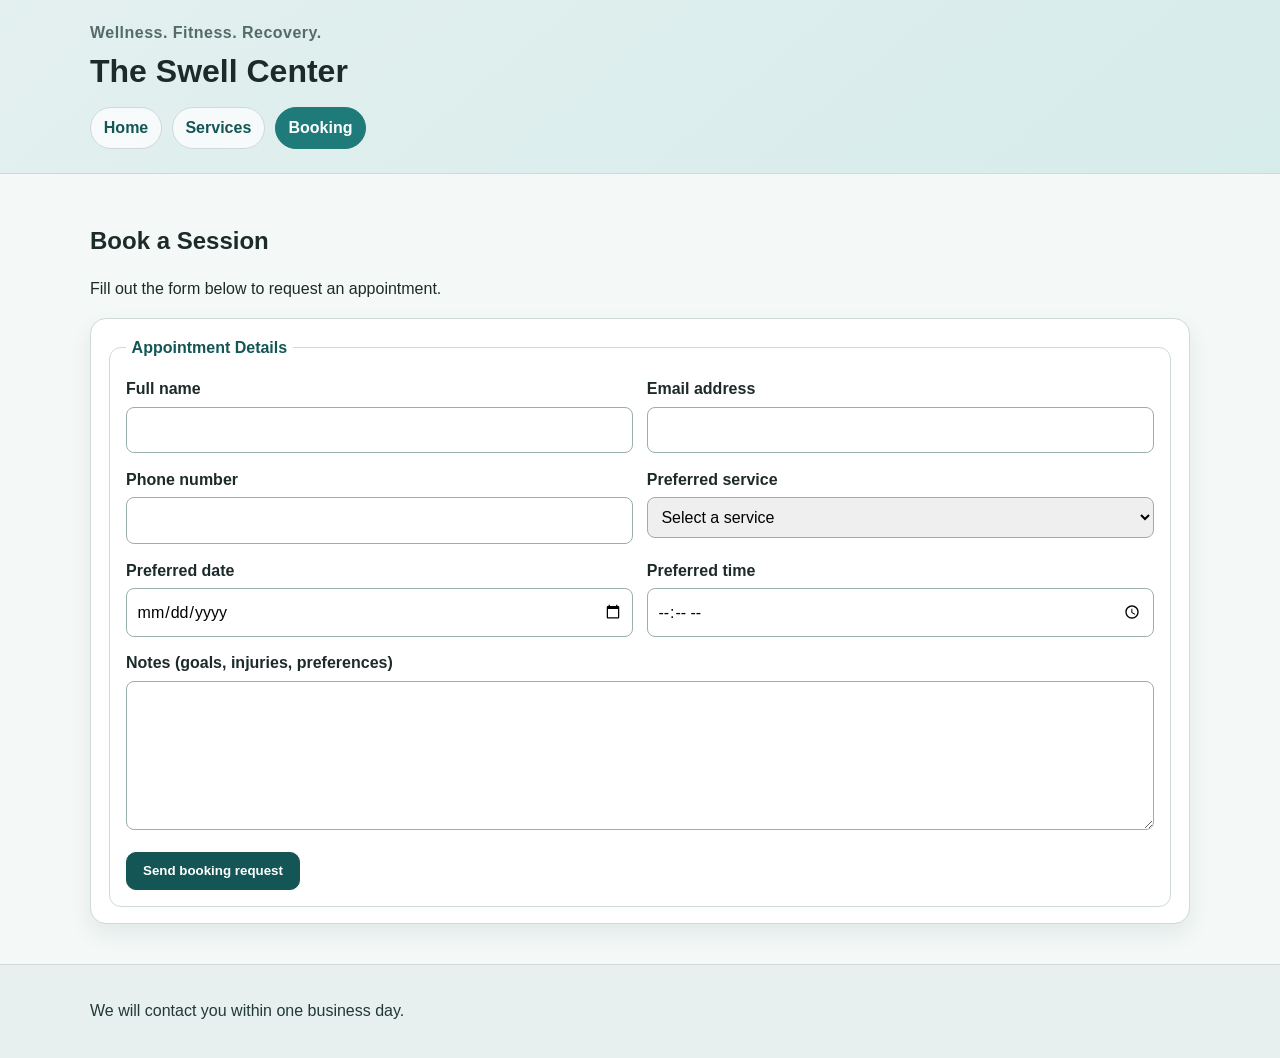
<file: booking.html>
<!DOCTYPE html>
<html lang="en">
  <head>
    <meta charset="UTF-8" />
    <meta name="viewport" content="width=device-width, initial-scale=1.0" />
    <title>The Swell Center | Booking</title>
    <link rel="stylesheet" href="style.css" />
  </head>
  <body>
    <!-- Shared branding/header -->
    <header class="site-header">
      <div class="container">
        <p class="eyebrow">Wellness. Fitness. Recovery.</p>
        <h1>The Swell Center</h1>
        <nav aria-label="Main navigation">
          <ul class="nav-list">
            <li><a href="index.html">Home</a></li>
            <li><a href="services.html">Services</a></li>
            <li><a href="booking.html" aria-current="page">Booking</a></li>
          </ul>
        </nav>
      </div>
    </header>

    <main class="container" id="main-content">
      <section aria-labelledby="booking-heading">
        <h2 id="booking-heading">Book a Session</h2>
        <p>
          Fill out the form below to request an appointment.
        </p>
      </section>

      <!-- Form with fieldset + legend and labels for all controls -->
      <section class="form-wrapper" aria-label="Appointment request form">
        <form action="#" method="post" onsubmit="event.preventDefault(); alert('Request submitted!');">
          <fieldset>
            <legend>Appointment Details</legend>

            <div class="form-grid">
              <div>
                <label for="full-name">Full name</label>
                <input id="full-name" name="full-name" type="text" autocomplete="name" required />
              </div>

              <div>
                <label for="email">Email address</label>
                <input id="email" name="email" type="email" autocomplete="email" required />
              </div>

              <div>
                <label for="phone">Phone number</label>
                <input id="phone" name="phone" type="tel" autocomplete="tel" />
              </div>

              <div>
                <label for="service">Preferred service</label>
                <select id="service" name="service" required>
                  <option value="">Select a service</option>
                  <option value="fitness">Fitness Assessment + Plan</option>
                  <option value="mindfulness">Guided Mindfulness Session</option>
                  <option value="recovery">Recovery Stretch Therapy</option>
                  <option value="nutrition">Nutrition & Habit Coaching</option>
                </select>
              </div>

              <div>
                <label for="date">Preferred date</label>
                <input id="date" name="date" type="date" required />
              </div>

              <div>
                <label for="time">Preferred time</label>
                <input id="time" name="time" type="time" required />
              </div>

              <div class="full-width">
                <label for="notes">Notes (goals, injuries, preferences)</label>
                <textarea id="notes" name="notes" rows="5"></textarea>
              </div>
            </div>

            <button type="submit">Send booking request</button>
          </fieldset>
        </form>
      </section>
    </main>

    <footer class="site-footer">
      <div class="container">
        <p>We will contact you within one business day.</p>
      </div>
    </footer>
  </body>
</html>
</file>
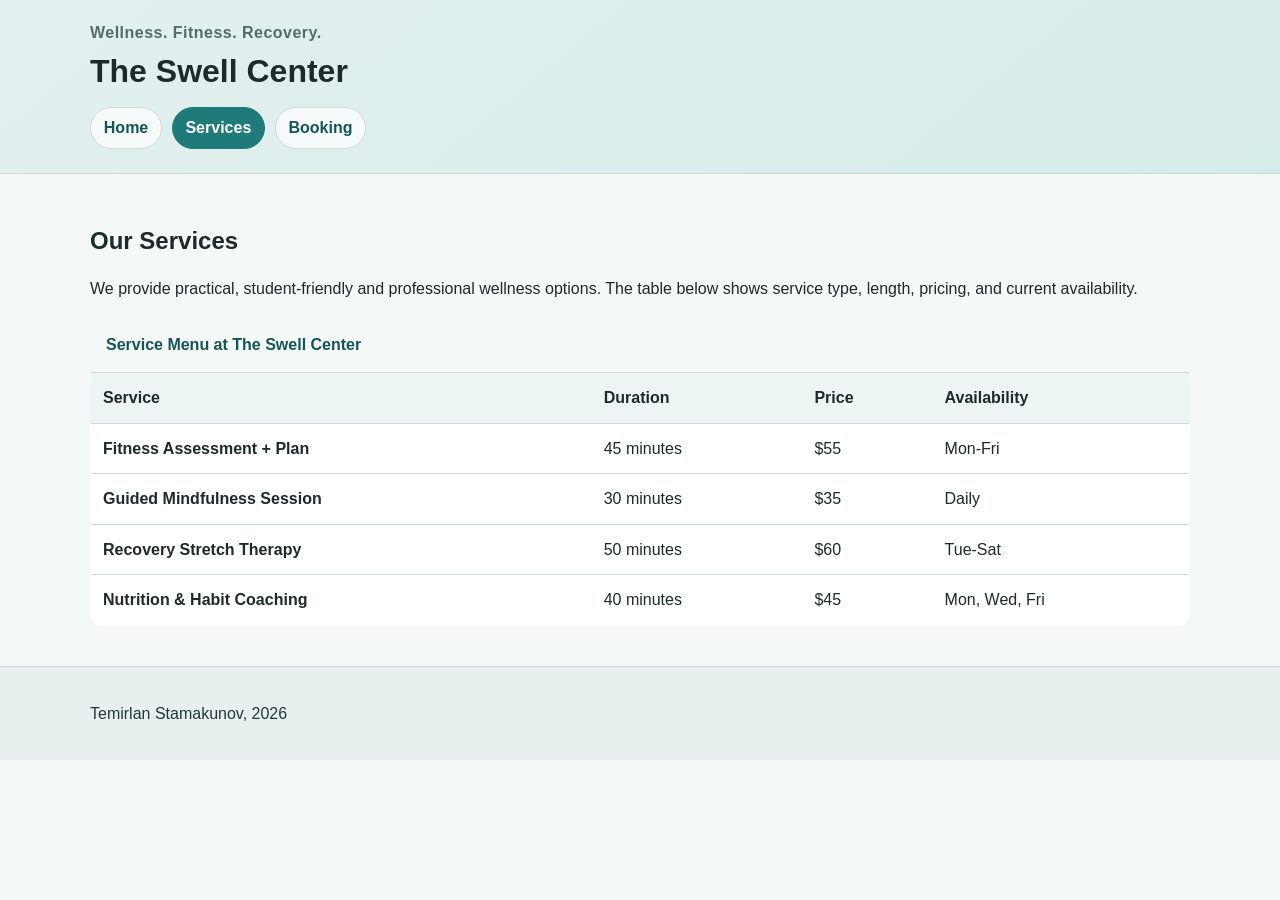
<file: services.html>
<!DOCTYPE html>
<html lang="en">
  <head>
    <meta charset="UTF-8" />
    <meta name="viewport" content="width=device-width, initial-scale=1.0" />
    <title>The Swell Center | Services</title>
    <link rel="stylesheet" href="style.css" />
  </head>
  <body>
    <!-- Shared header and nav for consistency across pages -->
    <header class="site-header">
      <div class="container">
        <p class="eyebrow">Wellness. Fitness. Recovery.</p>
        <h1>The Swell Center</h1>
        <nav aria-label="Main navigation">
          <ul class="nav-list">
            <li><a href="index.html">Home</a></li>
            <li><a href="services.html" aria-current="page">Services</a></li>
            <li><a href="booking.html">Booking</a></li>
          </ul>
        </nav>
      </div>
    </header>

    <main class="container" id="main-content">
      <section aria-labelledby="services-heading">
        <h2 id="services-heading">Our Services</h2>
        <p>
          We provide practical, student-friendly and professional wellness options. The table below
          shows service type, length, pricing, and current availability.
        </p>
      </section>

      <!-- Accessible table with caption, column headers, and row headers -->
      <section class="table-section" aria-label="Service details table">
        <table>
          <caption>
            Service Menu at The Swell Center
          </caption>
          <thead>
            <tr>
              <th scope="col">Service</th>
              <th scope="col">Duration</th>
              <th scope="col">Price</th>
              <th scope="col">Availability</th>
            </tr>
          </thead>
          <tbody>
            <tr>
              <th scope="row">Fitness Assessment + Plan</th>
              <td>45 minutes</td>
              <td>$55</td>
              <td>Mon-Fri</td>
            </tr>
            <tr>
              <th scope="row">Guided Mindfulness Session</th>
              <td>30 minutes</td>
              <td>$35</td>
              <td>Daily</td>
            </tr>
            <tr>
              <th scope="row">Recovery Stretch Therapy</th>
              <td>50 minutes</td>
              <td>$60</td>
              <td>Tue-Sat</td>
            </tr>
            <tr>
              <th scope="row">Nutrition & Habit Coaching</th>
              <td>40 minutes</td>
              <td>$45</td>
              <td>Mon, Wed, Fri</td>
            </tr>
          </tbody>
        </table>
      </section>
    </main>

    <footer class="site-footer">
      <div class="container">
        <p>Temirlan Stamakunov, 2026</p>
      </div>
    </footer>
  </body>
</html>
</file>
<file: style.css>
/*
  The Swell Center shared styles
  - Pure CSS (no framework)
  - Mobile-first responsive design
*/

:root {
  --bg: #f4f8f7;
  --surface: #ffffff;
  --text: #1d2a2a;
  --muted: #556b6a;
  --primary: #1f7a7a;
  --primary-dark: #145555;
  --border: #cddad8;
  --shadow: 0 10px 22px rgba(25, 58, 59, 0.08);
}

* {
  box-sizing: border-box;
}

body {
  margin: 0;
  font-family: "Segoe UI", Roboto, Helvetica, Arial, sans-serif;
  line-height: 1.6;
  background: var(--bg);
  color: var(--text);
}

/* Constrains content width for comfortable reading */
.container {
  width: min(1100px, 92%);
  margin: 0 auto;
}

.site-header {
  background: linear-gradient(140deg, #e3f0ef, #d6eceb);
  border-bottom: 1px solid var(--border);
  padding: 1.25rem 0 1.5rem;
}

.eyebrow {
  margin: 0;
  color: var(--muted);
  letter-spacing: 0.03em;
  font-weight: 600;
}

h1,
h2,
h3 {
  line-height: 1.25;
}

h1 {
  margin: 0.35rem 0 1rem;
}

.nav-list {
  margin: 0;
  padding: 0;
  list-style: none;
  display: flex;
  flex-wrap: wrap;
  gap: 0.6rem;
}

.nav-list a {
  display: inline-block;
  text-decoration: none;
  color: var(--primary-dark);
  background: #ffffffbb;
  border: 1px solid var(--border);
  padding: 0.45rem 0.8rem;
  border-radius: 999px;
  font-weight: 600;
}

.nav-list a:hover,
.nav-list a:focus-visible,
.button-link:hover,
.button-link:focus-visible,
button:hover,
button:focus-visible {
  background: var(--primary);
  color: #fff;
  border-color: var(--primary);
}

.nav-list a[aria-current="page"] {
  background: var(--primary);
  color: #fff;
  border-color: var(--primary);
}

main {
  padding: 2rem 0 2.5rem;
}

.hero {
  background: var(--surface);
  border: 1px solid var(--border);
  border-radius: 16px;
  box-shadow: var(--shadow);
  padding: 1.5rem;
}

.button-link,
button {
  display: inline-block;
  margin-top: 0.9rem;
  text-decoration: none;
  color: #fff;
  background: var(--primary-dark);
  border: 1px solid var(--primary-dark);
  border-radius: 10px;
  padding: 0.65rem 1rem;
  font-weight: 600;
  cursor: pointer;
}

.image-link {
  display: block;
  margin-top: 1.2rem;
  text-decoration: none;
  color: var(--text);
}

.image-link img {
  width: 100%;
  max-height: 380px;
  object-fit: cover;
  border-radius: 14px;
  border: 1px solid var(--border);
  box-shadow: var(--shadow);
}

.image-link span {
  display: inline-block;
  margin-top: 0.55rem;
  color: var(--muted);
  font-size: 0.95rem;
}

/* Simple card layout for feature highlights */
.card-grid {
  margin-top: 1.4rem;
  display: grid;
  gap: 1rem;
}

.card {
  background: var(--surface);
  border: 1px solid var(--border);
  border-radius: 14px;
  padding: 1rem;
}

.table-section {
  margin-top: 1rem;
}

table {
  width: 100%;
  border-collapse: collapse;
  background: var(--surface);
  border: 1px solid var(--border);
  border-radius: 12px;
  overflow: hidden;
}

caption {
  text-align: left;
  padding: 0.9rem 1rem;
  font-weight: 700;
  color: var(--primary-dark);
}

th,
td {
  border-top: 1px solid var(--border);
  padding: 0.75rem;
  text-align: left;
}

thead th {
  background: #edf4f4;
}

.form-wrapper {
  background: var(--surface);
  border: 1px solid var(--border);
  border-radius: 16px;
  box-shadow: var(--shadow);
  padding: 1rem;
  margin-top: 1rem;
}

fieldset {
  border: 1px solid var(--border);
  border-radius: 12px;
  padding: 1rem;
}

legend {
  font-weight: 700;
  color: var(--primary-dark);
  padding: 0 0.35rem;
}

.form-grid {
  display: grid;
  gap: 0.85rem;
}

label {
  display: block;
  margin-bottom: 0.3rem;
  font-weight: 600;
}

input,
select,
textarea {
  width: 100%;
  border: 1px solid #98afae;
  border-radius: 8px;
  padding: 0.6rem;
  font: inherit;
}

input:focus-visible,
select:focus-visible,
textarea:focus-visible {
  outline: 3px solid #7cc2c1;
  border-color: var(--primary-dark);
}

.site-footer {
  padding: 1.1rem 0;
  background: #e7f0ef;
  border-top: 1px solid var(--border);
  color: #213837;
}

/* Responsive enhancement for tablets and larger screens */
@media (min-width: 700px) {
  .hero {
    padding: 2rem;
  }

  .card-grid {
    grid-template-columns: repeat(3, 1fr);
  }

  .form-grid {
    grid-template-columns: repeat(2, 1fr);
  }

  .full-width {
    grid-column: 1 / -1;
  }
}
</file>
